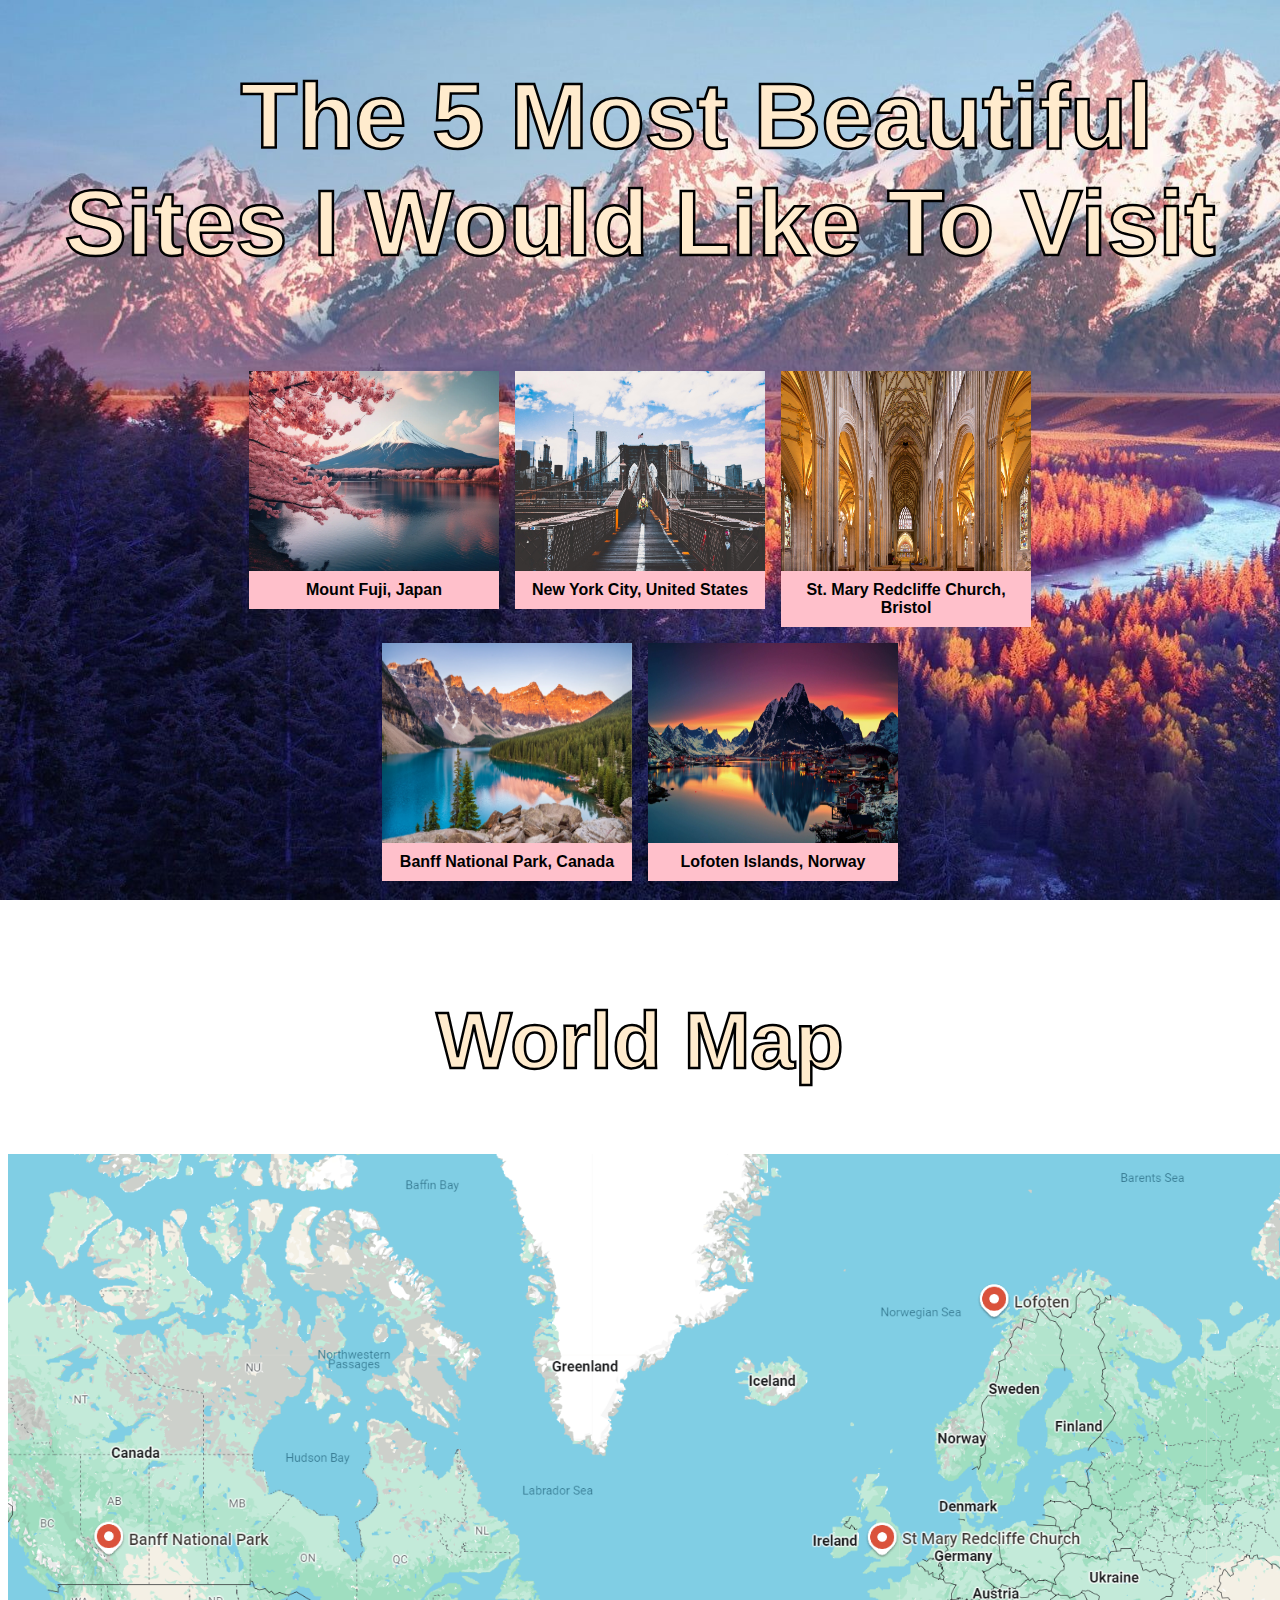
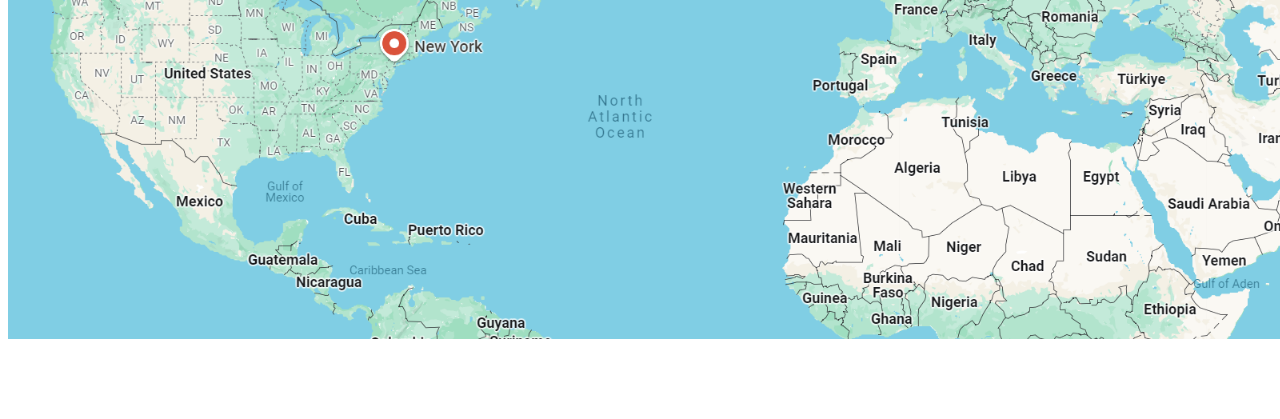
<file: index.html>
<!DOCTYPE html>
<html lang="en">
<head>
    <meta charset="UTF-8">
    <meta name="viewport" content="width=device-width, initial-scale=1.0">
    <link rel="stylesheet" href="mydesign.css">
    <title>Best Sites</title>
    <style>
        img {
            height: 200px;
        }
    </style>
</head>
<body style="background-image   : url(images/indexBG.jpg); background-attachment: fixed; background-size: cover;">

    
    <h1 style="text-indent:3cm; text-align: center;">The 5 Most Beautiful Sites I Would Like To Visit</h1>


    <div class="wrapper">
        <div class="grid">
            <div class="grid-item">
                <figure>
                    <a href="mountfuji.html"><img src="images/mountFujiBG.webp" alt="Fuji"></a>
                    <figcaption>Mount Fuji, Japan</figcaption>
                </figure>
            </div>
            <div class="grid-item">
                <figure>
                    <a href="newyork.html"><img src="images/newyorkBG.jpg" alt="Fuji"></a>
                    <figcaption>New York City, United States</figcaption>
                </figure>
            </div>
            <div class="grid-item">
                <figure>
                    <a href="stmarychurch.html"><img src="images/stmarychurchBG.jpg" alt="Fuji"></a>
                    <figcaption>St. Mary Redcliffe Church, Bristol</figcaption>
                </figure>
            </div>
            <div class="grid-item">
                <figure>
                    <a href="banff.html"><img src="images/banffBG.webp" alt="Fuji"></a>
                    <figcaption>Banff National Park, Canada</figcaption>
                </figure>
            </div>
            <div class="grid-item">
                <figure>
                    <a href="lofoten.html"><img src="images/lofotenBG.webp" alt="Fuji"></a>
                    <figcaption>Lofoten Islands, Norway</figcaption>
                </figure>
            </div>
        </div>
    </div>

    <h2>World Map</h2>

    <img src="images/worldmap.png" alt="World Map" usemap="#worldmap" style="width: 1969px; height: 785px; margin-bottom: 5rem;" class="center">

    <map name="worldmap">
        <area shape="circle" coords="1840,535,18" alt="Mount Fuji" href="mountfuji.html">
        <area shape="circle" coords="386,488,18" alt="New York city" href="newyork.html">
        <area shape="circle" coords="873,383,18" alt="St. Mary Church" href="stmarychurch.html">
        <area shape="circle" coords="101,381,18" alt="Banff National Park" href="banff.html">
        <area shape="circle" coords="985,145,18" alt="Lofoten Islands" href="lofoten.html">
    </map>
</body>
</html>
</file>
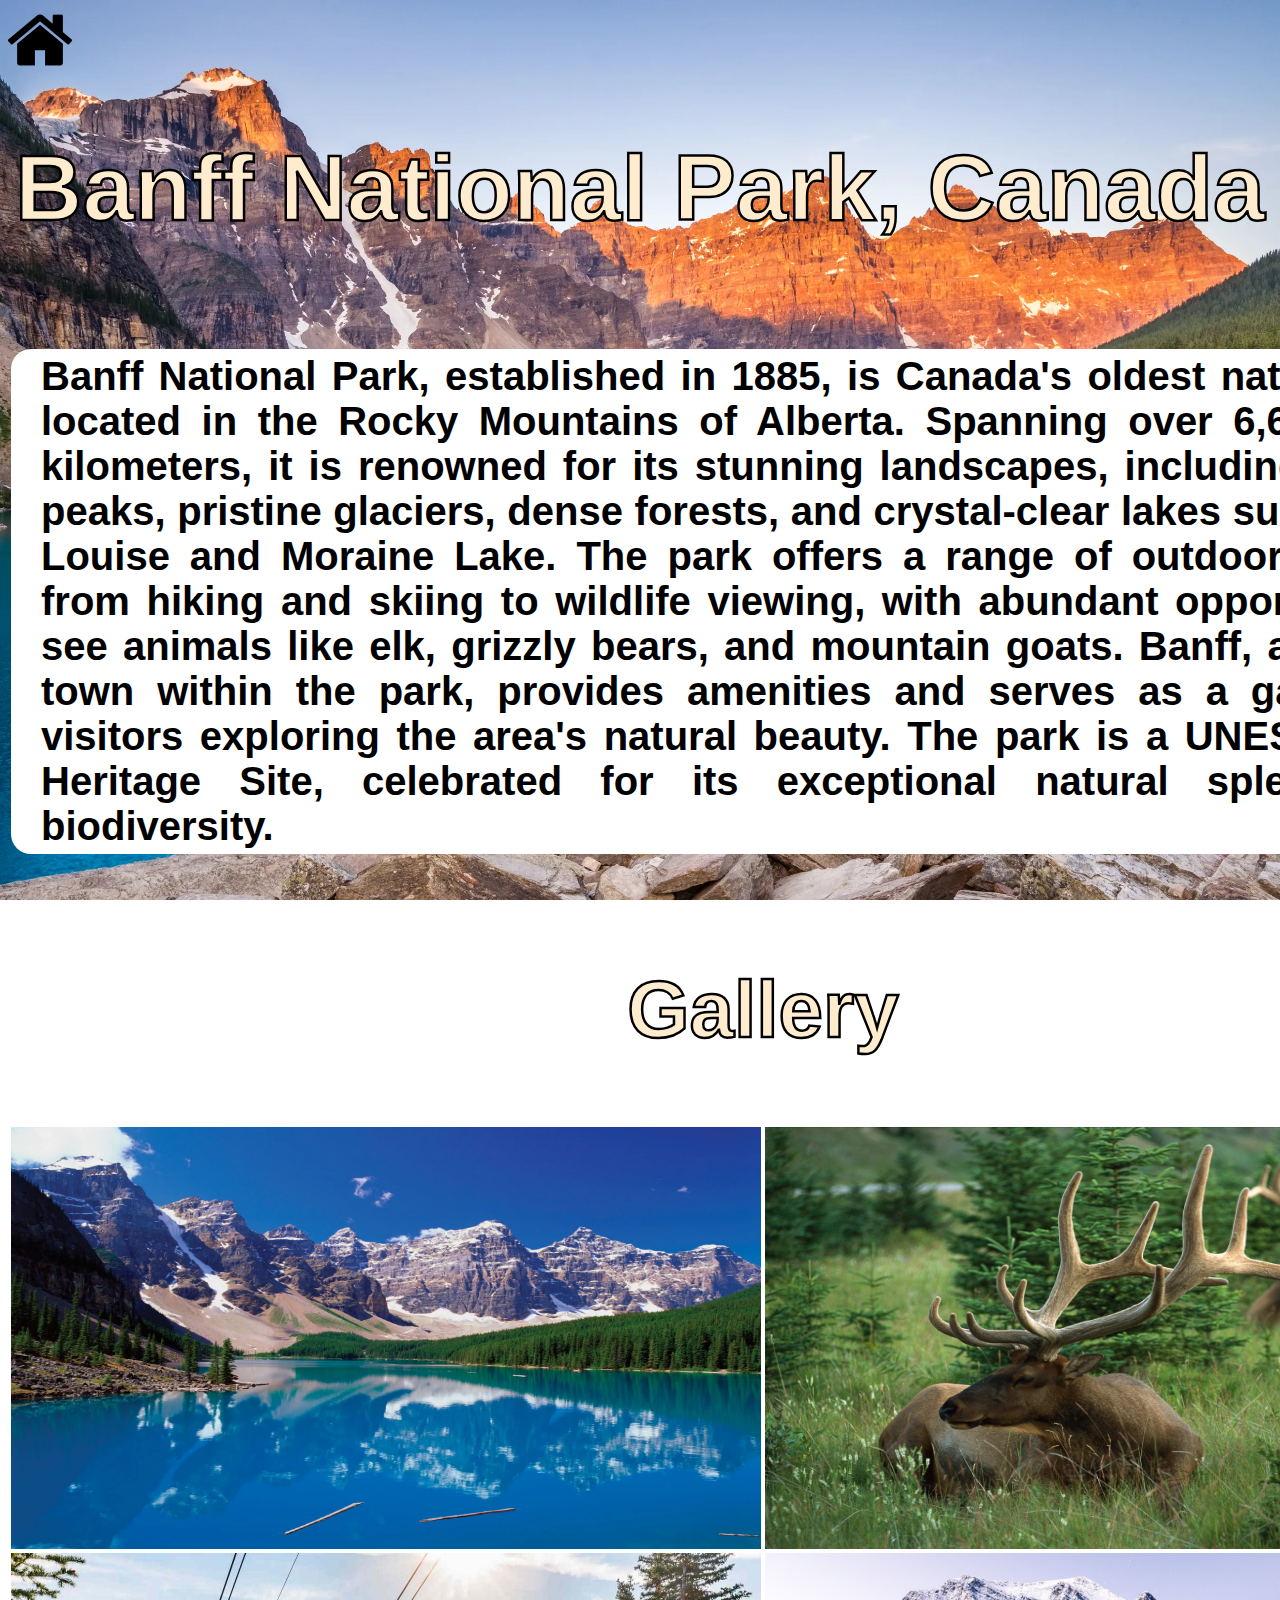
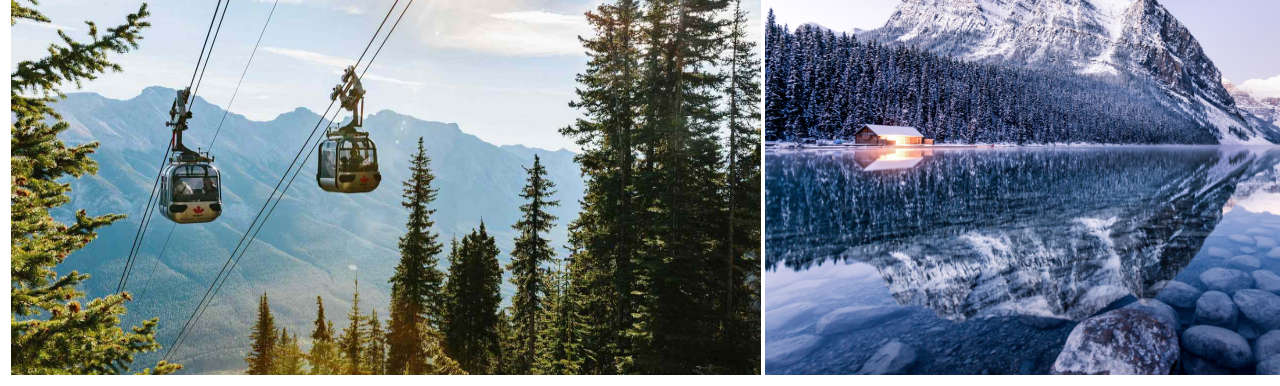
<file: banff.html>
<!DOCTYPE html>
<html lang="en">
<head>
    <meta charset="UTF-8">
    <meta name="viewport" content="width=device-width, initial-scale=1.0">
    <link rel="stylesheet" href="mydesign.css">
    <title>Banff National Park</title>
    <style>
        img
        {
            vertical-align: bottom;
            width: 750px;
            height: 422px;
        }
    </style>
</head>
<body style="background-image: url(images/banffBG.webp); background-attachment: fixed; background-size: cover;">
    <a href="index.html"><img src="images/homebutton.png" alt="" style="width: 64px; height: auto"></a>
    <table  width="80%" height="100%" align="center">
        <tr>
            <h1 align="center">Banff National Park, Canada</h1>
        </tr>
        <tr>
            <td colspan="100%"><p class="textstyle" style="text-align: justify;">Banff National Park, established in 1885, is Canada's oldest national park, located in the Rocky Mountains of Alberta. Spanning over 6,600 square kilometers, it is renowned for its stunning landscapes, including towering peaks, pristine glaciers, dense forests, and crystal-clear lakes such as Lake Louise and Moraine Lake. The park offers a range of outdoor activities, from hiking and skiing to wildlife viewing, with abundant opportunities to see animals like elk, grizzly bears, and mountain goats. Banff, a charming town within the park, provides amenities and serves as a gateway for visitors exploring the area's natural beauty. The park is a UNESCO World Heritage Site, celebrated for its exceptional natural splendor and biodiversity.
            </h2></td>
        </tr>
        <tr>
            <td colspan="100%">
                <h2>Gallery</h2>
            </td>
        </tr>
        <tr>
            <td align="right"> <img src="images/banff1.webp" alt="bnf1"></td>
            <td align="left"> <img src="images/banff2.avif" alt="bnf2"></td>
        </tr>
        <tr>
            <td align="right"> <img src="images/banff3.jpg" alt="bnf3"></td>
            <td align="left"> <img src="images/banff4.jpg" alt="bnf4"></td>
        </tr>
       
    </table>
</body>
</html>
</file>
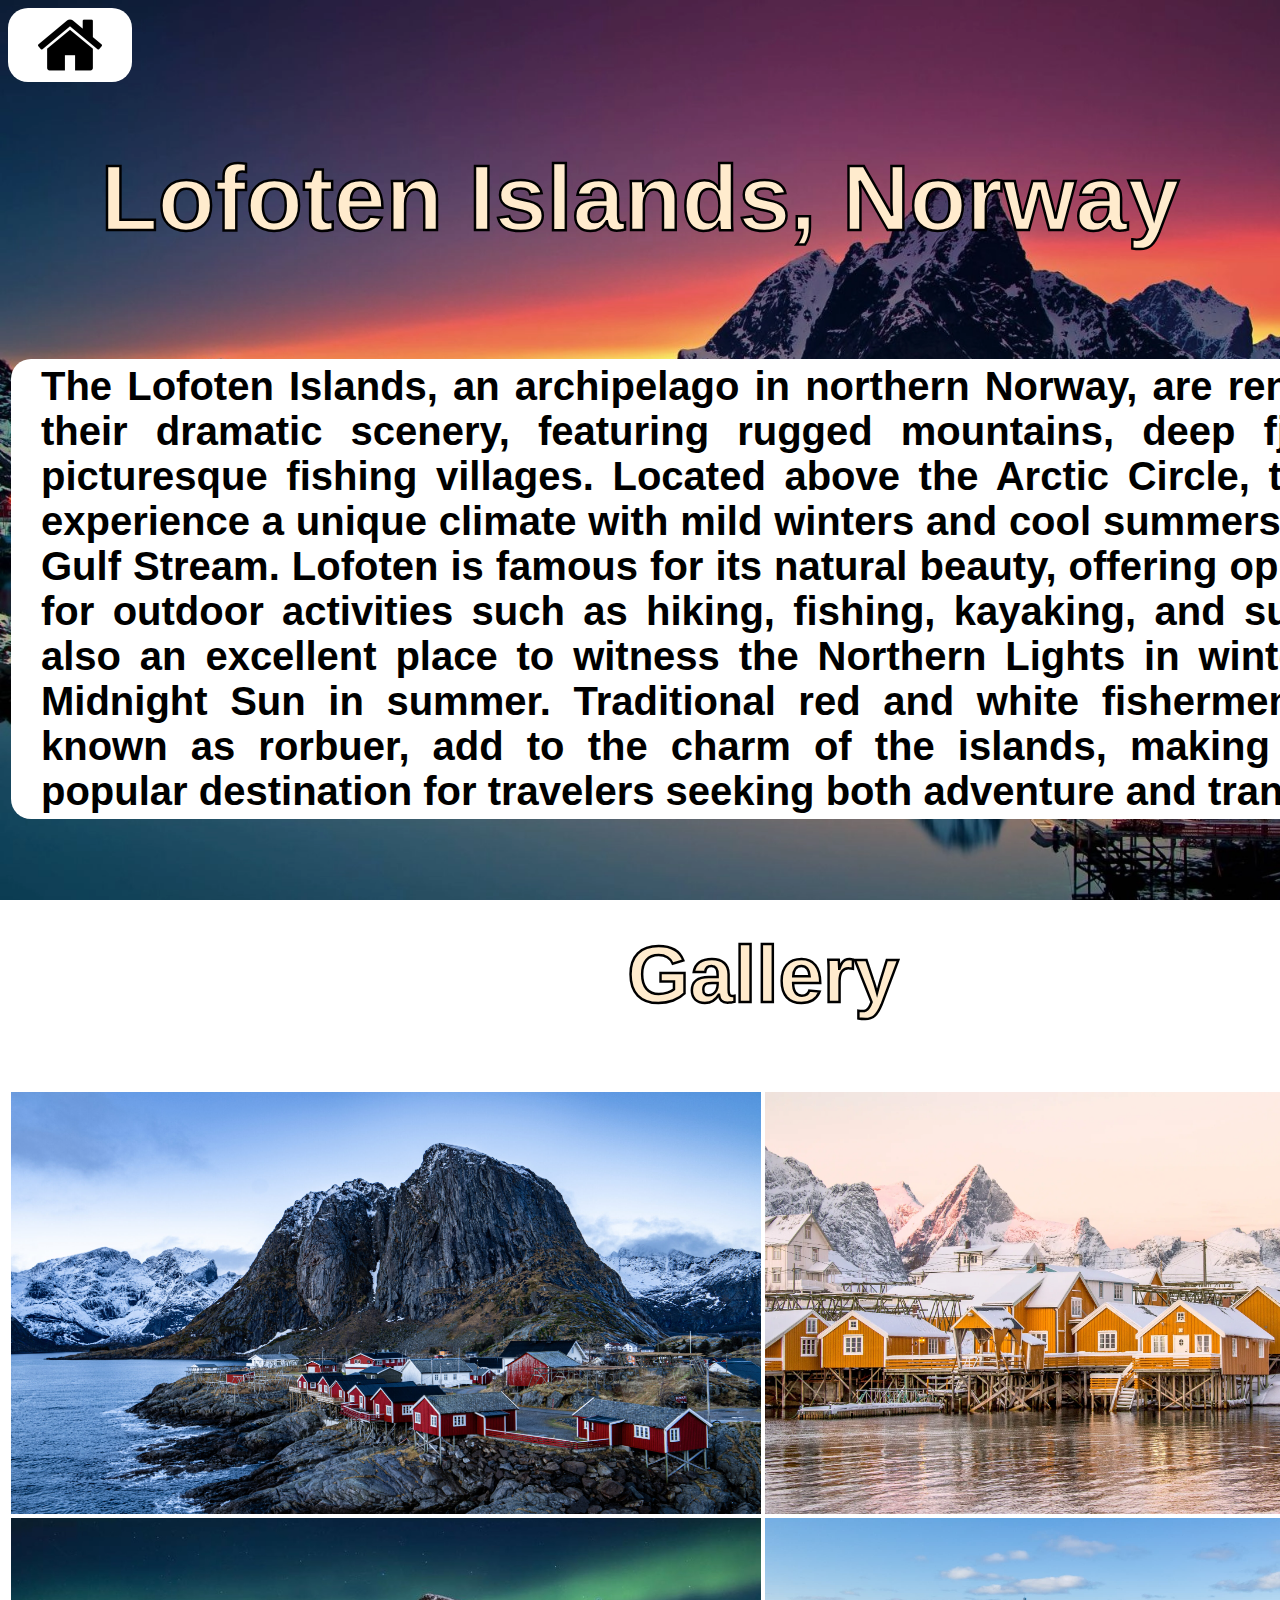
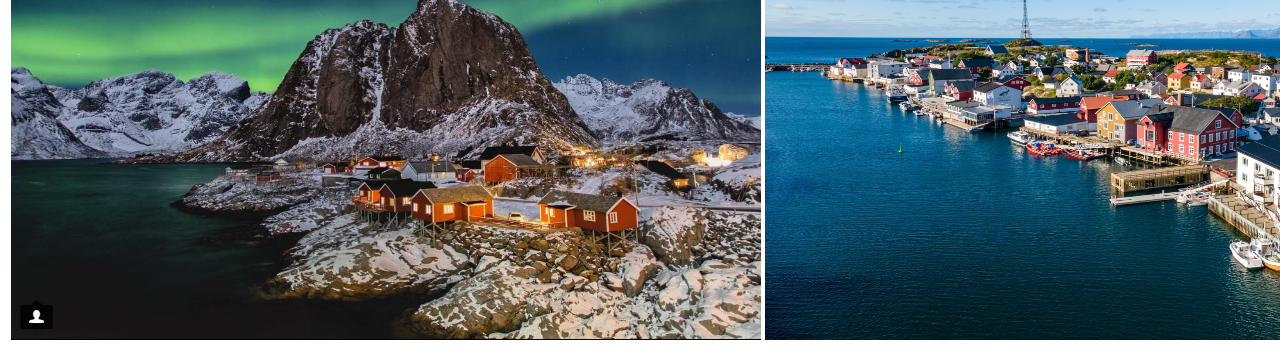
<file: lofoten.html>
<!DOCTYPE html>
<html lang="en">
<head>
    <meta charset="UTF-8">
    <meta name="viewport" content="width=device-width, initial-scale=1.0">
    <link rel="stylesheet" href="mydesign.css">
    <title>Lofoten Islands</title>
    <style>
        img
        {
            vertical-align: bottom;
            width: 750px;
            height: 422px;
        }
    </style>
</head>
<body style="background-image: url(images/lofotenBG.webp); background-attachment: fixed; background-size: cover;">
    <a href="index.html"><img src="images/homebutton.png" alt="homebutton" style="width: 64px; height: auto" class="textstyle"></a>
    <table  width="80%" height="100%" align="center">
        <tr>
            <h1 align="center">Lofoten Islands, Norway</h1>
        </tr>
        <tr>
            <td colspan="100%"><p class="textstyle" style="text-align: justify;">The Lofoten Islands, an archipelago in northern Norway, are renowned for their dramatic scenery, featuring rugged mountains, deep fjords, and picturesque fishing villages. Located above the Arctic Circle, the islands experience a unique climate with mild winters and cool summers due to the Gulf Stream. Lofoten is famous for its natural beauty, offering opportunities for outdoor activities such as hiking, fishing, kayaking, and surfing. It is also an excellent place to witness the Northern Lights in winter and the Midnight Sun in summer. Traditional red and white fishermen's cabins, known as rorbuer, add to the charm of the islands, making Lofoten a popular destination for travelers seeking both adventure and tranquility.
        </tr>
        <tr>
            <td colspan="100%">
                <h2>Gallery</h2>
            </td>
        </tr>
        <tr>
            <td align="right"> <img src="images/lofoten1.jpg" alt="lof1"></td>
            <td align="left"> <img src="images/lofoten2.webp" alt="lof2"></td>
        </tr>
        <tr>
            <td align="right"> <img src="images/lofoten3.jpg" alt="lof3"></td>
            <td align="left"> <img src="images/lofoten4.jpg" alt="lof4"></td>
        </tr>
       
    </table>
</body>
</html>
</file>
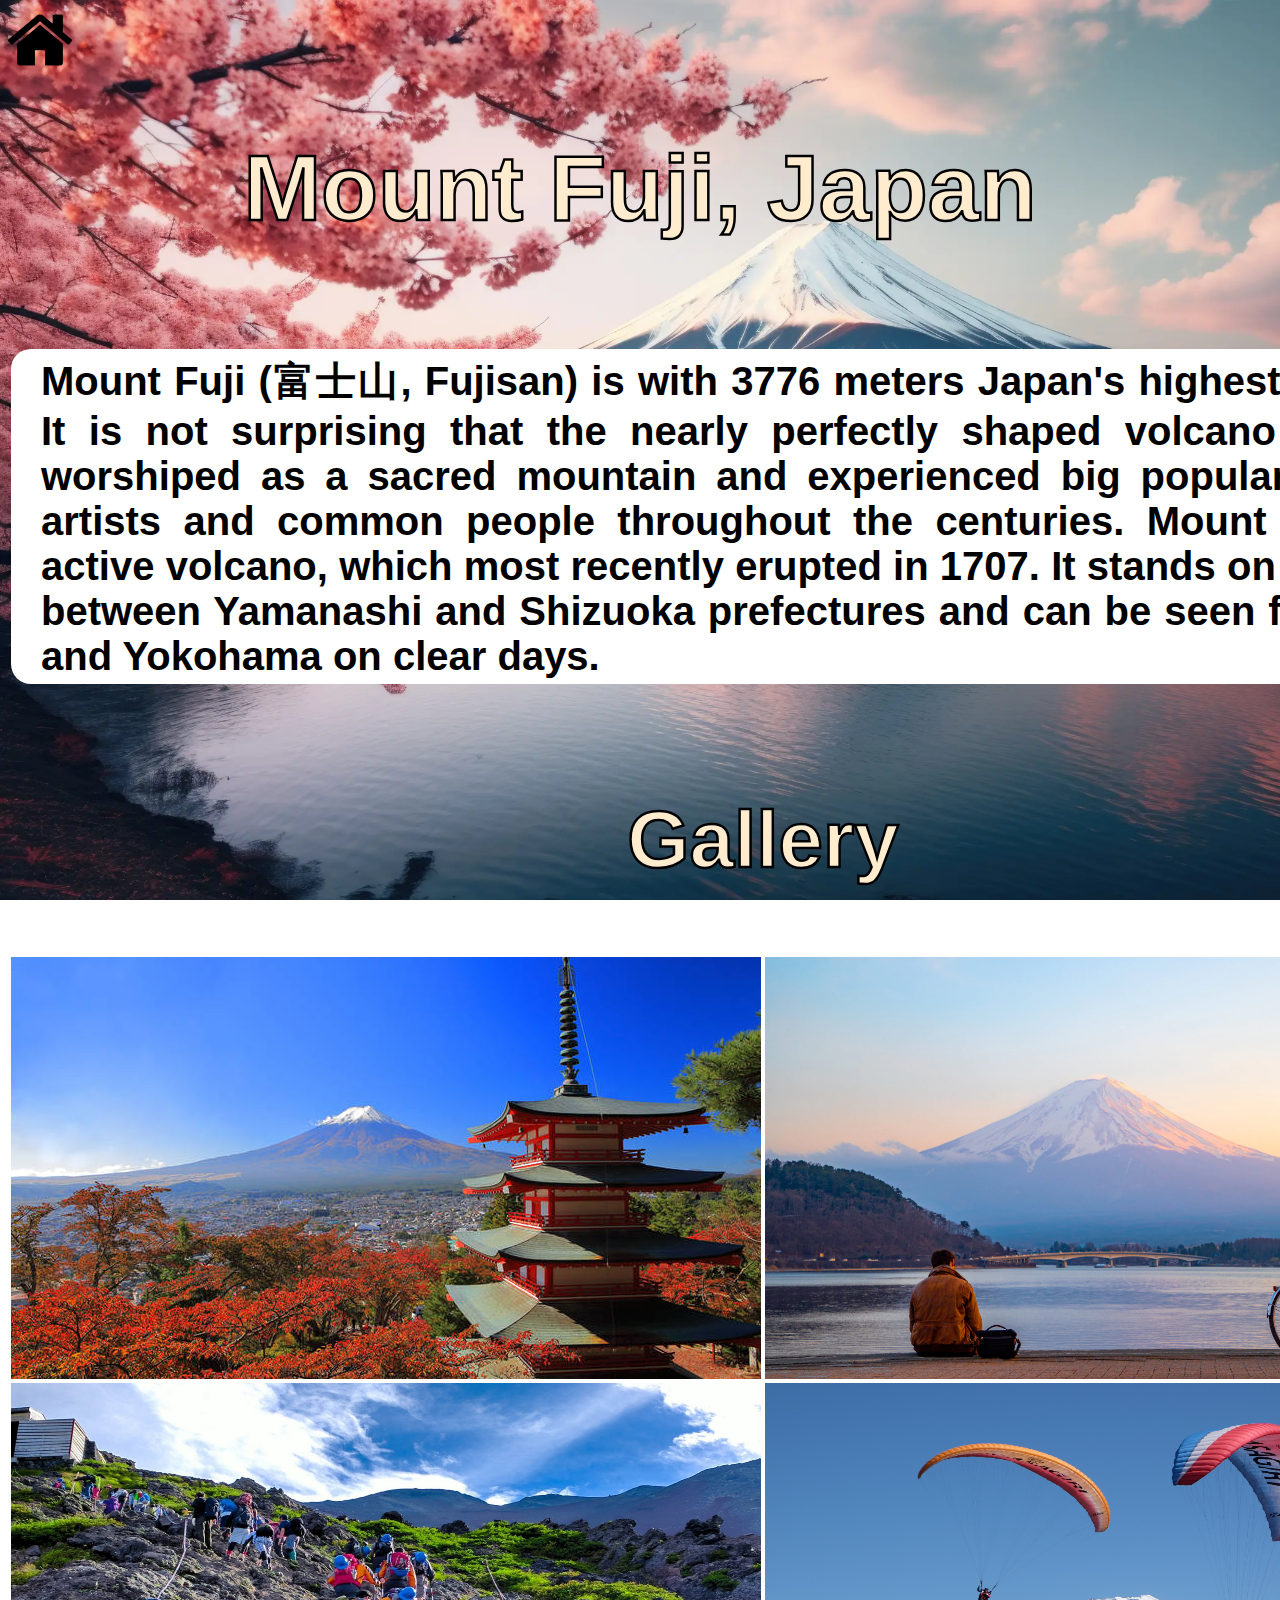
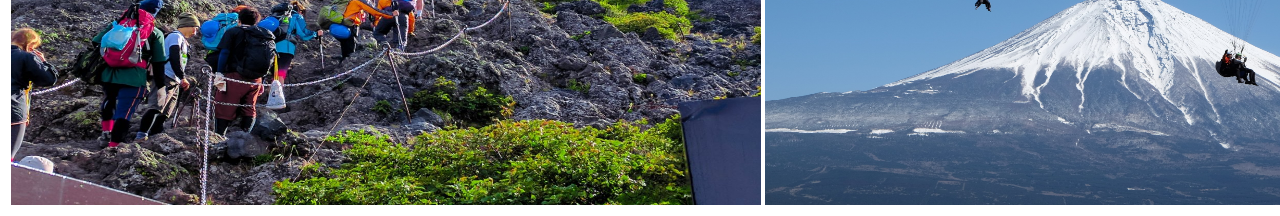
<file: mountfuji.html>
<!DOCTYPE html>
<html lang="en">
<head>
    <meta charset="UTF-8">
    <meta name="viewport" content="width=device-width, initial-scale=1.0">
    <link rel="stylesheet" href="mydesign.css">
    <title>Mount Fuji</title>
    <style>
        img
        {
            vertical-align: bottom;
            width: 750px;
            height: 422px;
        }
    </style>
</head>
<body style="background-image: url(images/mountFuji.webp); background-attachment: fixed; background-size: cover;">
    <a href="index.html"><img src="images/homebutton.png" alt="" style="width: 64px; height: auto"></a>
    <table  width="80%" height="100%" align="center">
        <tr>
            <h1 align="center">Mount Fuji, Japan</h1>
        </tr>
        <tr>
            <td colspan="100%"><p class="textstyle" style="background-color: white; text-align: justify;">Mount Fuji (富士山, Fujisan) is with 3776 meters Japan's highest mountain. It is not surprising that the nearly perfectly shaped volcano has been worshiped as a sacred mountain and experienced big popularity among artists and common people throughout the centuries.

            Mount Fuji is an active volcano, which most recently erupted in 1707. It stands on the border between Yamanashi and Shizuoka prefectures and can be seen from Tokyo and Yokohama on clear days.</h2></td>
        </tr>
        <tr>
            <td colspan="100%">
                <h2>Gallery</h2>
            </td>
        </tr>
        <tr>
            <td align="right"> <img src="images/mountfuji1.jpg" alt="mtfj1"></td>
            <td align="left"> <img src="images/mountfuji2.webp" alt="mtfj2"></td>
        </tr>
        <tr>
            <td align="right"> <img src="images/mountfuji3.jpg" alt="mtfj3"></td>
            <td align="left"> <img src="images/mountfuji4.jpeg" alt="mtfj4"></td>
        </tr>
       
    </table>
</body>
</html>
</file>
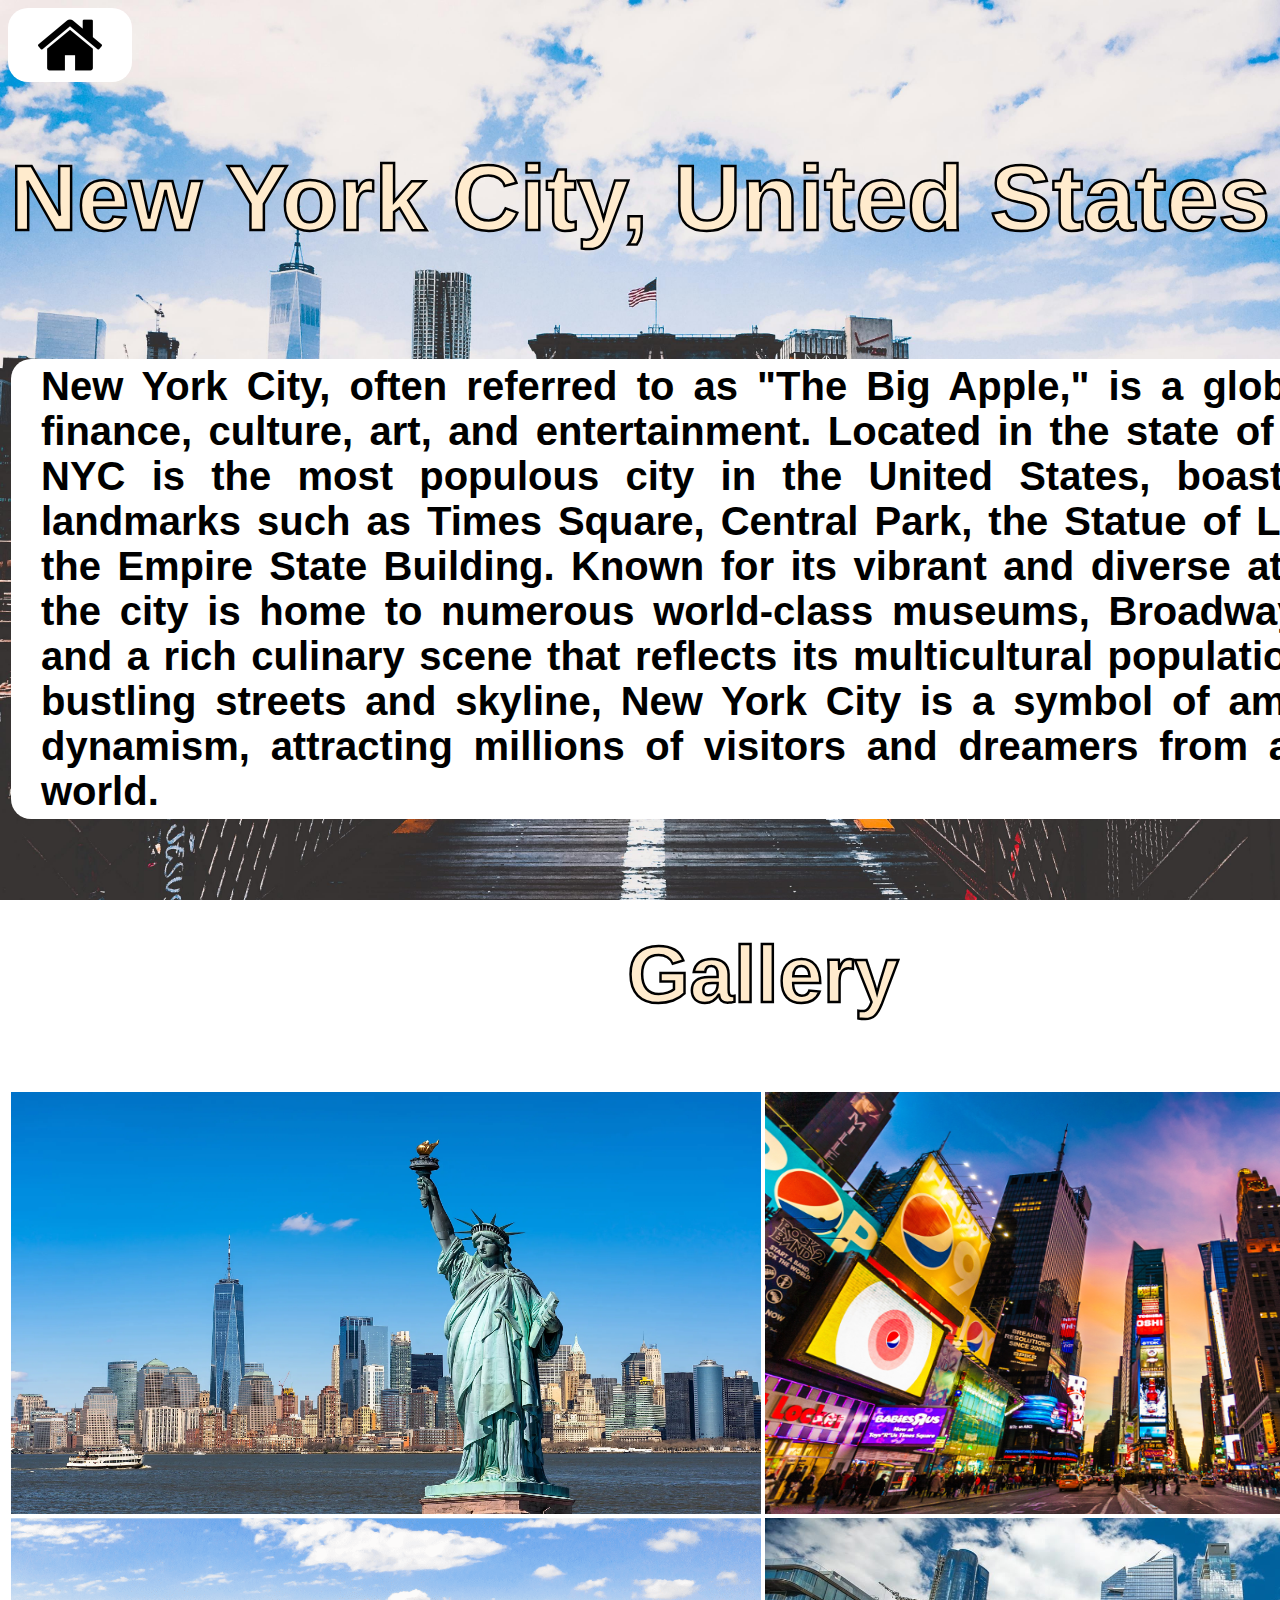
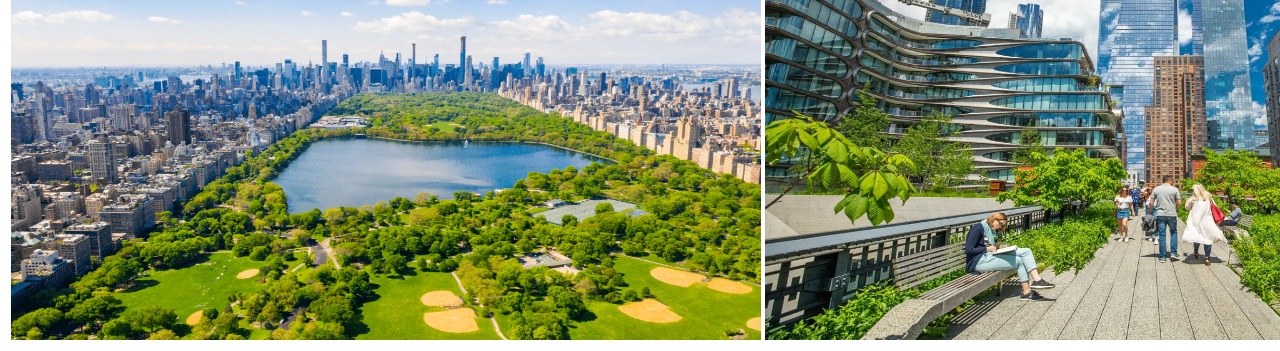
<file: newyork.html>
<!DOCTYPE html>
<html lang="en">
<head>
    <meta charset="UTF-8">
    <meta name="viewport" content="width=device-width, initial-scale=1.0">
    <link rel="stylesheet" href="mydesign.css">
    <title>New York City</title>
    <style>
        img
        {
            vertical-align: bottom;
            width: 750px;
            height: 422px;
        }
    </style>
</head>
<body style="background-image: url(images/newyorkBG.jpg); background-attachment: fixed; background-size: cover;">
    <a href="index.html"><img src="images/homebutton.png" alt="homebutton" style="width: 64px; height: auto" class="textstyle"></a>
    <table  width="80%" height="100%" align="center">
        <tr>
            <h1 align="center">New York City, United States</h1>
        </tr>
        <tr>
            <td colspan="100%"><p class="textstyle" style="text-align: justify;">New York City, often referred to as "The Big Apple," is a global hub for finance, culture, art, and entertainment. Located in the state of New York, NYC is the most populous city in the United States, boasting iconic landmarks such as Times Square, Central Park, the Statue of Liberty, and the Empire State Building. Known for its vibrant and diverse atmosphere, the city is home to numerous world-class museums, Broadway theaters, and a rich culinary scene that reflects its multicultural population. With its bustling streets and skyline, New York City is a symbol of ambition and dynamism, attracting millions of visitors and dreamers from around the world.
            </p></td>
        </tr>
        <tr>
            <td colspan="100%">
                <h2>Gallery</h2>
            </td>
        </tr>
        <tr>
            <td align="right"> <img src="images/newyork1.webp" alt="nyc1"></td>
            <td align="left"> <img src="images/newyork2.jpg" alt="nyc2"></td>
        </tr>
        <tr>
            <td align="right"> <img src="images/newyork3.png" alt="nyc3"></td>
            <td align="left"> <img src="images/newyork4.jpg" alt="nyc4"></td>
        </tr>
       
    </table>
</body>
</html>
</file>
<file: mydesign.css>
h1 {
    font: 70pt "Arial";
    font-weight: bold;
    color: blanchedalmond;
    -webkit-text-stroke-width: 2.5px;
    -webkit-text-stroke-color: black;
}
h2 {
    -webkit-text-stroke-width: 2.5px;
    -webkit-text-stroke-color: black;
    color:blanchedalmond;
    text-align: center;
    font: 60pt Arial;
    font-weight: bold;
}

.center {
    display: block;
    margin-left: auto;
    margin-right: auto;
  }

.textstyle {
    font: 33pt "Arial";
    background-color: white;
    font-weight: bold;
    border-radius: 20px;
    width: auto; 
    height: auto;
    padding: 5px 30px 5px 30px; 
    font-size: 30pt;
}


.grid {
    max-width: 80%;
    margin: 0 auto;
    display: -webkit-box;
    display: -ms-flexbox;
    display: flex;
    -ms-flex-wrap: wrap;
        flex-wrap: wrap;
    -webkit-box-pack: center;
        -ms-flex-pack: center;
            justify-content: center;
}

.grid-item {
    min-width: 250px;
    max-width: 250px;
    -webkit-box-flex: 1;
        -ms-flex: 1 1 250px;
            flex: 1 1 250px;
    padding-left: .5rem;
    padding-right: .5rem;
    margin-bottom: 1rem;
}

.wrapper {
    padding: 2rem 0;
    font-family: 'Roboto', sans-serif;
    text-align: center;
}

  .grid-item figure {
    padding: 0;
    margin: 0;
    box-shadow: 0px 0px 6px 0px rgba(0, 0, 0, 0.05);
}

.grid-item figure img {
    display: block;
    max-width: 100%;
}

.grid-item figcaption {
    display: block;
    padding: .625rem .5rem;
    background: pink;
    font-weight: bold;
}
</file>
